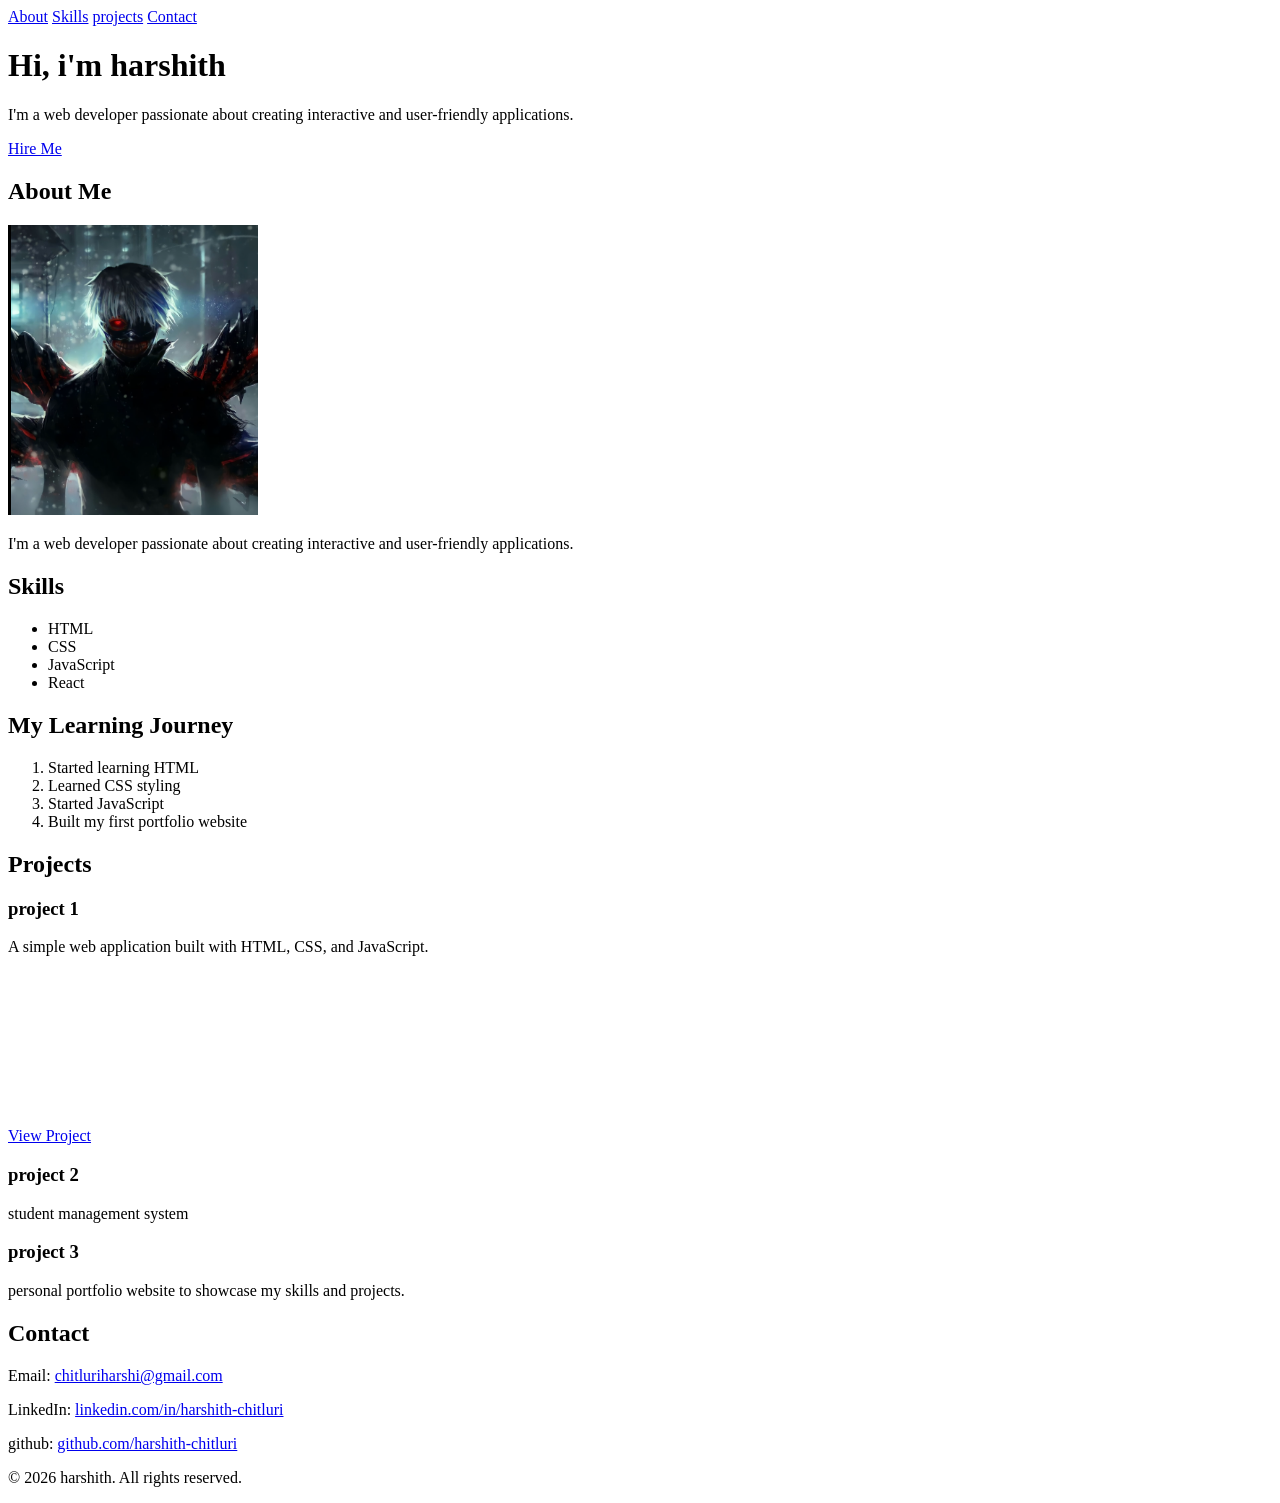
<file: index.html>
<!DOCTYPE html>
<html lang="en">
<head>
    <meta charset="UTF-8">
    <meta name="viewport" content="width=device-width, initial-scale=1.0">
  <!-- SEO Meta Tags -->
    <meta name="description" content="Full stack developer specializing in React, Node.js, and modern web technologies. Available for freelance projects and collaborations.">
    <meta name="keywords" content="harshith, Portfolio, Web Developer, React, Node.js, JavaScript, HTML, CSS, Freelance Developer">
    <meta name="author" content="harshith>
 
    <title>My Portfolio | Harshith</title>
    <link rel="icon" type="image/png" href="images/favicon.png"
    <!-- Open Graph Meta Tags for Social Media Sharing -->
    <meta property="og:title" content="My Portfolio | Soumik">
    <meta property="og:description" content="Full stack developer specializing in React, Node.js, and modern web technologies. Available for freelance projects and collaborations.">
    <meta property="og:image" content="images/profile.jpg">
    <meta property="og:url" content="[Your Portfolio URL]">
    <meta property="og:type" content="website">
    <!-- Twitter Card Meta Tags -->
    <meta name="twitter:card" content="summary_large_image">
    <meta name="twitter:title" content="My Portfolio | Soumik">
    <meta name="twitter:description" content="Full stack developer specializing in React, Node.js, and modern web technologies. Available for freelance projects and collaborations.">
    <meta name="twitter:image" content="images/profile.jpg">
    <!FAVICON-->
    <link rel="icon" type="image/png" href="favicon.png" alt="Favicon">

</head>
<body>
    <!--NAVIGATION-->
    <nav>
        <a href="#about">About</a>
        <a href="#skills">Skills</a>
        <a href="#projects">projects</a>
        <a href="#contact">Contact</a>
    </nav> 

    <!--HERO SECTION-->
    <header>
        <h1>Hi, i'm harshith</h1>
        <p>I'm a web developer passionate about creating interactive and user-friendly applications.</p>
        <a href="#contact" class="btn">Hire Me</a>
    </header>

    <!--ABOUT SECTION-->
    <section id="about">
        <h2>About Me</h2>
        <img src="images/profile.jpg.png" alt="Harshith" width="250">
        <p>I'm a web developer passionate about creating interactive and user-friendly applications.</p>
    </section>

    <!--SKILLS SECTION-->
    <section id="skills">
        <h2>Skills</h2>
        <ul>
            <li>HTML</li>
            <li>CSS</li>
            <li>JavaScript</li>
            <li>React</li>
        </ul>
    </section>

    <!-- LEARNING JOURNEY -->
<section id="journey">
    <h2>My Learning Journey</h2>
    <ol>
        <li>Started learning HTML</li>
        <li>Learned CSS styling</li>
        <li>Started JavaScript</li>
        <li>Built my first portfolio website</li>
    </ol>
</section>

    <!--PROJECTS SECTION-->
    <section id="projects">
        <h2>Projects</h2>
        <div class="project-card">
            <h3>project 1</h3>
            <p>A simple web application built with HTML, CSS, and JavaScript.</p>
            <a href="project1.html" class="btn">View Project</a>
          
            <!--Embed YouTube Video (iframe)-->
            <iframe width="300" height="169" src="https://www.youtube.com/embed/tqjJrXd27m4" title="YouTube video player" frameborder="0" allowfullscreen></iframe>
        </div>
        <div class="project-card">
            <h3>project 2</h3>
            <p>student management system</p>
        </div>
        <div class="project-card">
            <h3>project 3</h3>
            <p>personal portfolio website to showcase my skills and projects.</p>
        </div>
    </section>

    <!--CONTACT SECTION-->
    <section id="contact">
        <h2>Contact</h2>
        <p>Email: <a href="mailto:chitluriharshi@gmail.com">chitluriharshi@gmail.com</a></p>
        <p>LinkedIn: <a href="https://www.linkedin.com/in/harshith-chitluri" target="_blank">linkedin.com/in/harshith-chitluri</a></p>
        <p>github: <a href="https://github.com/harshith-chitluri" target="_blank">github.com/harshith-chitluri</a></p>
    </section>
    <footer>
        <p>&copy; 2026 harshith. All rights reserved.</p>
    </footer>
</body>
</html>
</file>
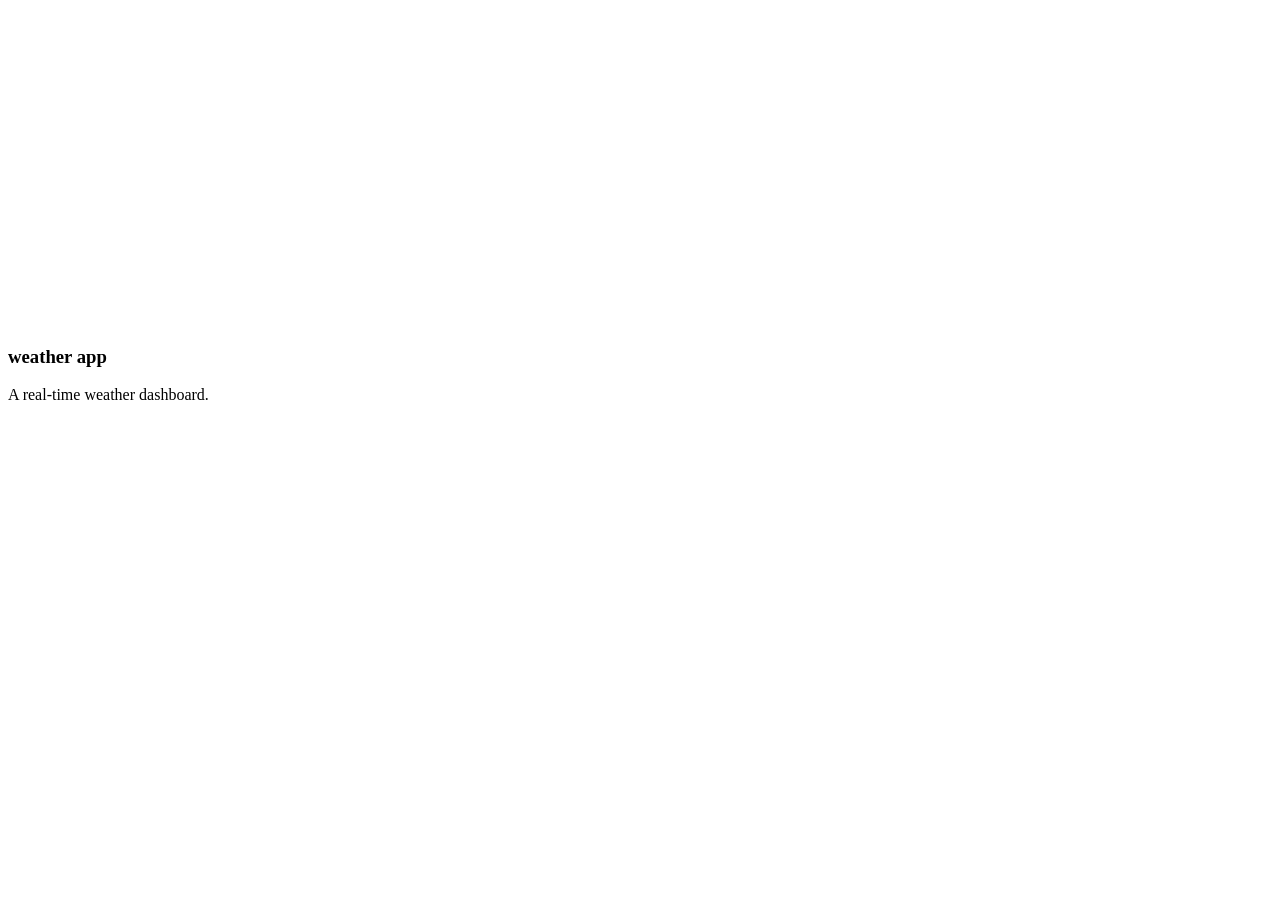
<file: day4/index.html>
<!DOCTYPE html>
<html lang="en">
<head>
    <meta charset="UTF-8">
    <meta name="viewport" content="width=device-width, initial-scale=1.0">
    <title>Document</title>
</head>
<body>
    <iframe width="560" height="315" src="https://www.youtube.com/embed/eer89oaT12I?si=aUWXTkviIBhAaGXL" title="YouTube video player" frameborder="0" allow="accelerometer; autoplay; clipboard-write; encrypted-media; gyroscope; picture-in-picture; web-share" referrerpolicy="strict-origin-when-cross-origin" allowfullscreen></iframe>

    <div data-id="1" data-category="web"
    data-year="2026" data-tech="react"
     data-place="banglore">
        <h3>weather app</h3>
        <p>A real-time weather dashboard.</p>
    </div>
    <iframe src="https://www.google.com/maps/embed?pb=!1m18!1m12!1m3!1d3887.386792956772!2d77.55214027539205!3d13.011022987307982!2m3!1f0!2f0!3f0!3m2!1i1024!2i768!4f13.1!3m3!1m2!1s0x3bae3d4b805e4167%3A0xa4c255e80b7e5464!2sOrion%20Mall!5e0!3m2!1sen!2sin!4v1784182175922!5m2!1sen!2sin" width="600" height="450" style="border:0;" allowfullscreen="" loading="lazy" referrerpolicy="strict-origin-when-cross-origin"></iframe>

</body>
</html>
</file>
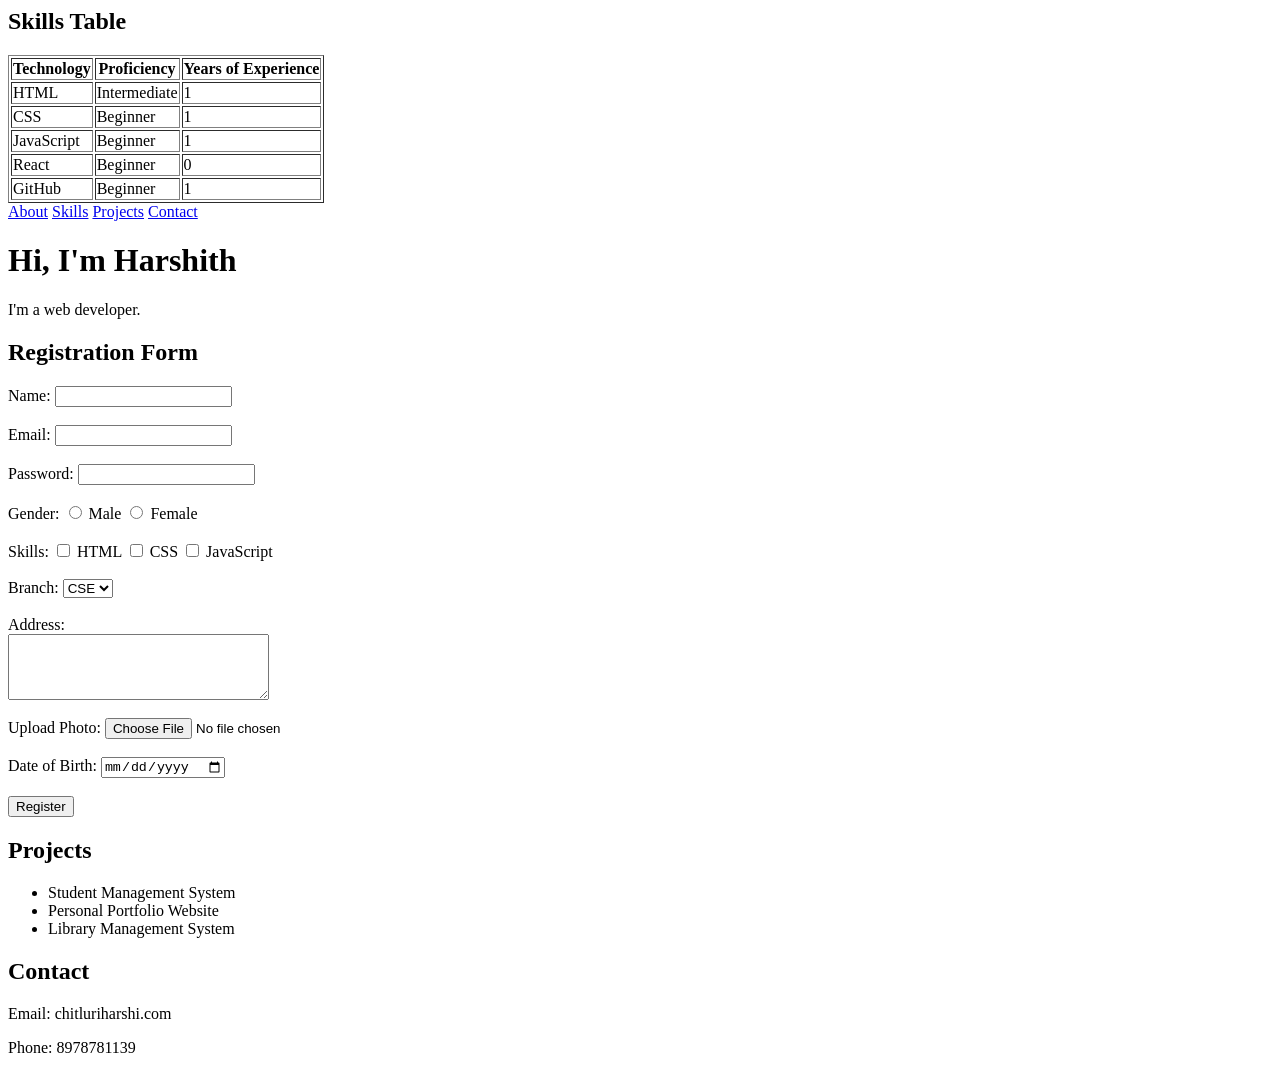
<file: day2work.html>
<h2>Skills Table</h2>

<table border="1">
    <tr>
        <th>Technology</th>
        <th>Proficiency</th>
        <th>Years of Experience</th>
    </tr>
    <tr>
        <td>HTML</td>
        <td>Intermediate</td>
        <td>1</td>
    </tr>
    <tr>
        <td>CSS</td>
        <td>Beginner</td>
        <td>1</td>
    </tr>
    <tr>
        <td>JavaScript</td>
        <td>Beginner</td>
        <td>1</td>
    </tr>
    <tr>
        <td>React</td>
        <td>Beginner</td>
        <td>0</td>
    </tr>
    <tr>
        <td>GitHub</td>
        <td>Beginner</td>
        <td>1</td>
    </tr>
</table>
<header>
    <nav>
        <a href="#about">About</a>
        <a href="#skills">Skills</a>
        <a href="#projects">Projects</a>
        <a href="#contact">Contact</a>
    </nav>

    <h1>Hi, I'm Harshith</h1>
    <p>I'm a web developer.</p>
</header>
<!DOCTYPE html>
<html>
<head>
    <title>Registration Form</title>
</head>
<body>

<h2>Registration Form</h2>

<form>
    Name:
    <input type="text"><br><br>

    Email:
    <input type="email"><br><br>

    Password:
    <input type="password"><br><br>

    Gender:
    <input type="radio" name="gender"> Male
    <input type="radio" name="gender"> Female<br><br>

    Skills:
    <input type="checkbox"> HTML
    <input type="checkbox"> CSS
    <input type="checkbox"> JavaScript<br><br>

    Branch:
    <select>
        <option>CSE</option>
        <option>ECE</option>
        <option>EEE</option>
    </select><br><br>

    Address:<br>
    <textarea rows="4" cols="30"></textarea><br><br>

    Upload Photo:
    <input type="file"><br><br>

    Date of Birth:
    <input type="date"><br><br>

    <input type="submit" value="Register">
</form>

<section id="projects">
    <h2>Projects</h2>
    <ul>
        <li>Student Management System</li>
        <li>Personal Portfolio Website</li>
        <li>Library Management System</li>
    </ul>
</section>
<section id="contact">
    <h2>Contact</h2>
    <p>Email: chitluriharshi.com</p>
    <p>Phone: 8978781139</p>
</section>
</body>
</html>
</file>
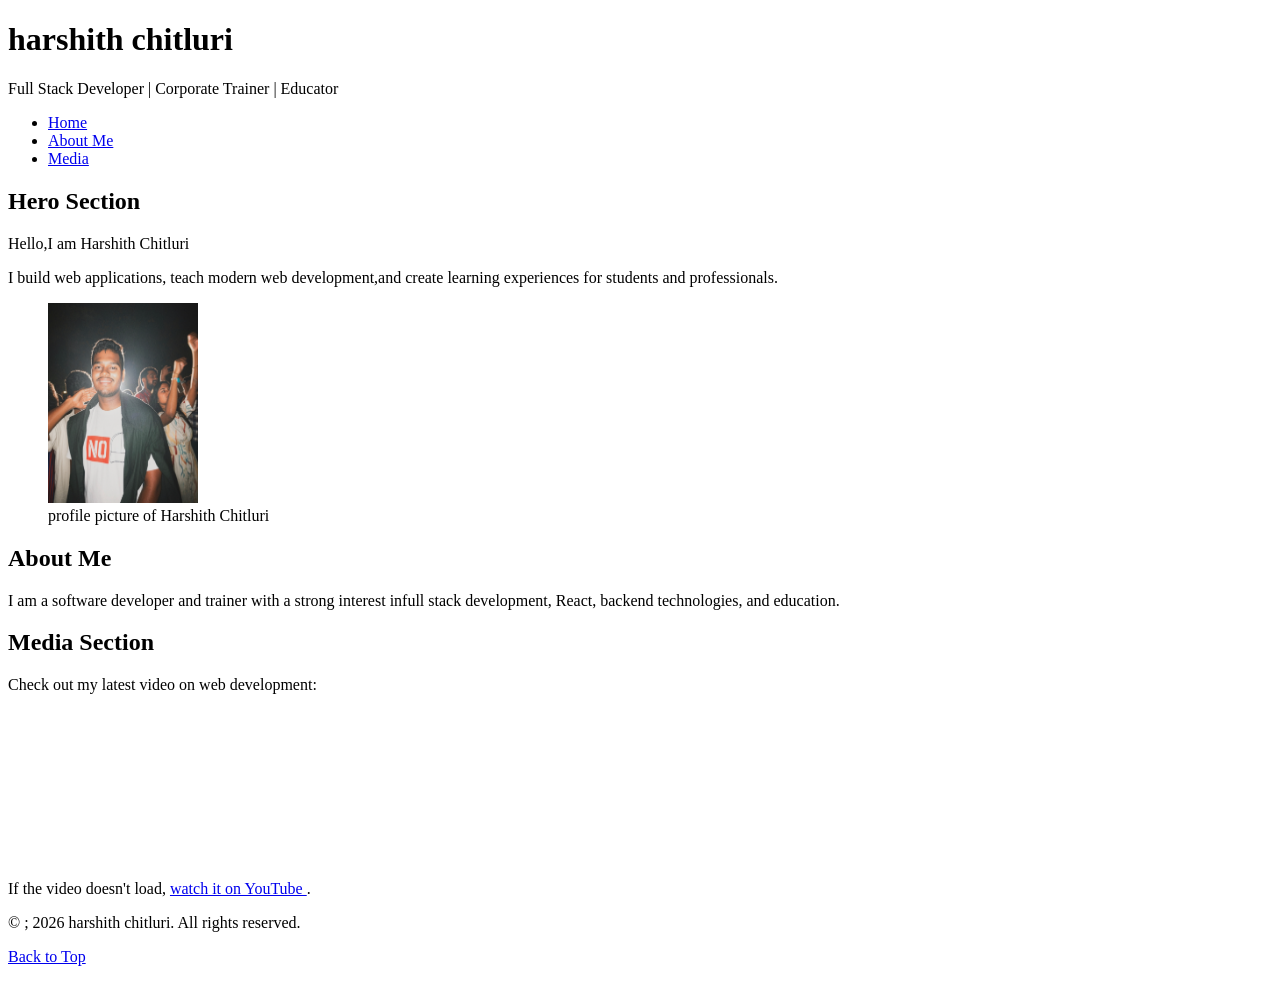
<file: day3assignment.html>
<!DOCTYPE html>
<html lang="en">
<head>
    <meta charset="UTF-8">
    <meta name="viewport" content="width=device-width, initial-scale=1.0">
  <!-- SEO Meta Tags -->
    <meta name="description" content="Full stack developer specializing in React, Node.js, and modern web technologies. Available for freelance projects and collaborations.">
    <meta name="keywords" content="harshith, Portfolio, Web Developer, React, Node.js, JavaScript, HTML, CSS, Freelance Developer">
    <meta name="author" content="harshith chitluri">
 
    <title>My Portfolio | Harshith</title>
    <link rel="icon" type="image/png" href="images/favicon.png"
    <!-- Open Graph Meta Tags for Social Media Sharing -->
    <meta property="og:title" content="My Portfolio |harshith">
    <meta property="og:description" content="Full stack developer specializing in React, Node.js, and modern web technologies. Available for freelance projects and collaborations.">
    <meta property="og:image" content="images/harshithprofile.png">
    <meta property="og:url" content="[Your Portfolio URL]">
    <meta property="og:type" content="website">
    <!-- Twitter Card Meta Tags -->
    <meta name="twitter:card" content="summary_large_image">
    <meta name="twitter:title" content="My Portfolio | Harshith">

    </head>
    <body>
      <header>
        <h1>harshith chitluri</h1>
        <p>Full Stack Developer | Corporate Trainer | Educator</p>
        <nav aria-label="Main navigation">
          <ul>
            <li><a href="#hero">Home</a></li>
            <li><a href="#about">About Me</a></li>
            <li><a href="#media">Media</a></li>
        </ul>
      </nav>
    </header>

    <main id="main-content">
      <section id="hero">
        <h2>Hero Section</h2>
        <p>Hello,I am Harshith Chitluri</p>
        <p>I build web applications, teach modern web development,and create learning experiences for students and professionals.
        </p>
        <figure>
          <img src="images/harshithprofile.jpg.png" alt="portrait of Harshith Chitluri" width="150px" height="200px">
          <figcaption>profile picture of Harshith Chitluri</figcaption>
        </figure>
      </section>

    <section id="about">
      <h2>About Me</h2>
      <article>
        <p>
          I am a software developer and trainer with a strong interest infull stack development, React, backend technologies, and education.
        </p>
      </article>


    <section id="media">
      <h2>Media Section</h2>
      <p>Check out my latest video on web development:</p>

    <iframe width="300" height="150"
        src="https://www.youtube.com/embed/z0n1aQ3IxWI?si=j9QjivwjfvAjrEFK"
        title="YouTube video player"
        frameborder="0" 
       allowfullscreen>
    </iframe>

    <p>
        If the video doesn't load, 
        <a href="https://www.youtube.com/watch?v=z0n1aQ3IxWI" target="_blank">
            watch it on YouTube
        </a>.
    </p>
</section>
<footer>
  <p>
    &copy ; 2026 harshith chitluri. All rights reserved.</p>
    <p>
      <a href="#hero">Back to Top</a></p>
    </footer>
  </body>
  </html>
</file>
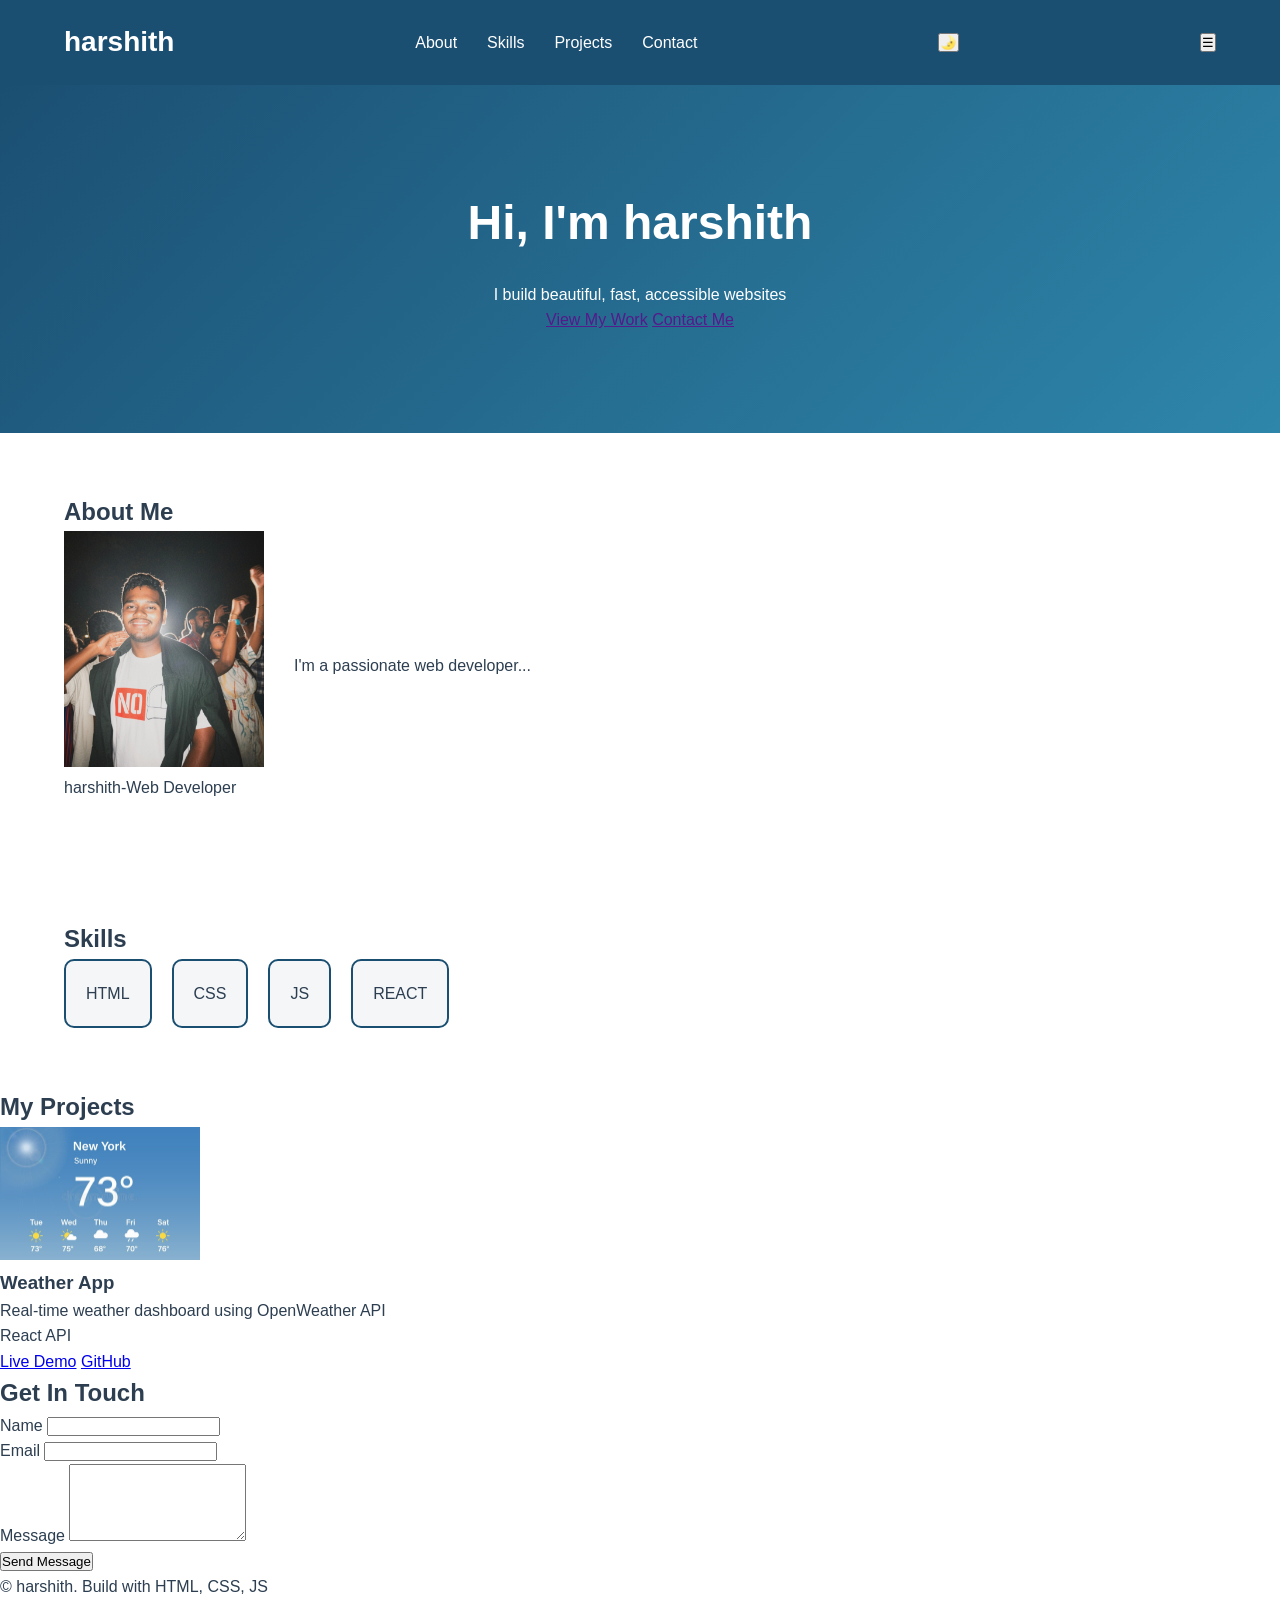
<file: day5ass.html>
<!DOCTYPE html>
<html lang="en">
<head>
    <meta charset="UTF-8" />
    <meta name="viewport" content="width=device-width, initial-scale=1.0" />
    <title>harshith | Web Developer Portfolio</title>
    <meta name="description" content="Full Stack Web Developer">
    <meta name="keywords" content="web developer, React, JavaScript, portfolio">
    <meta name="author" content="harshith">
    <!-- Open graph -->
     <meta property="og:title" content="harshith | Web Developer">
     <meta property="og:description" content="Check out my portfolio and projects">
     <meta property="og:image" content="https://encrypted-tbn0.gstatic.com/images?q=tbn:ANd9GcR-BVHT6ma7KDYlCtuy0oqPFubmrV8TqZeUPuehHfy7bpiX5TmcZSs7uqWe&s=10%22>
     <meta property="url" content="http://127.0.0.1:5500/ProjectFolder/index.html">
     <meta property="og:type" content="website">
     <!-- Twitter -->
      <meta name="twitter:card" content="summary_large_image">
      <meta name="twitter:title" content="harshith | Web Developer">
      <meta name="description" content="Check out my portfolio and projects">
 
      <!FAVICON-->
    <link rel="icon" type="image/favicon.png" href="favicon.png" alt="Favicon">
      <link rel="stylesheet" href="styles copy.css">
</head>
</head>
<body>
    <!-- HEADER + NAVIGATION -->
     <header class="site-header">
        <nav class="navbar">
            <div class="logo">harshith</div>
            <ul class="nav-links">
                <li><a href="#about">About</a></li>
                <li><a href="#skills">Skills</a></li>
                <li><a href="#projects">Projects</a></li>
                <li><a href="#contact">Contact</a></li>
            </ul>
            <!-- FOR DARK MODE -->
             <button class="theme-toggle" title="Toggle Dark Mode" aria-label="Toggle Dark Mode">🌛</button>
 
             <!-- Mobile Menu -->
              <button class="menu-toggle" aria-label="Toggle Navigation" aria-expanded="false">
               ☰
              </button>
        </nav>
     </header>
 
     <!-- MAIN Content -->
      <main>
        <!-- HERO SECTION -->
         <section class="hero-section" id="hero">
            <h1 >Hi, <span class="highlight">I'm harshith</span></h1>
            <p class="tagline">I build beautiful, fast, accessible websites</p>
            <div class="hero-buttons">
                <a href="" class="btn btn-primary">View My Work</a>
                <a href="" class="btn btn-secondary">Contact Me</a>
            </div>
         </section>
 
         <!-- ABOUT SECTION -->
          <section id="about" class="about-section">
            <h2>About Me</h2>
            <div class="about-content">
                <figure class="profile-figure">
                    <img src="images/harshithprofile.jpg.png" alt="profile pic" width="200">
                    <figcaption>harshith-Web Developer</figcaption>
                </figure>
                <div class="about-text">
                    <p>I'm a passionate web developer... </p>
                </div>
            </div>
           
          </section>
           
          <!-- SKILLS SECTION -->
          <section id="skills" class="skill-section">
            <h2>Skills</h2>
            <div class="skills-grid">
               <div class="skill-item">HTML</div>
               <div class="skill-item">CSS</div>
               <div class="skill-item">JS</div>
               <div class="skill-item">REACT</div>
            </div>
          </section>
 
          <!-- PROJECTS SECTION -->
        <section id="projects" class="projects-section">
            <h2>My Projects</h2>
            <div class="projects-grid">
                <article class="project-card" data-category="web">
                    <img src="images/weather.jpg.jpeg" alt="Weather App screenshot" width="200">
                    <div class="project-card-body">
                        <h3>Weather App</h3>
                    <p>Real-time weather dashboard using OpenWeather API</p>
                    <div class="project-tags">
                        <span class="tag">React</span>
                        <span class="tag">API</span>
                    </div>
                    <a href="#" class="btn">Live Demo</a>
                    <a href="#" class="btn">GitHub</a>
                    </div>
                </article>
            </div>
        </section>
 
           <!-- CONTACT SECTION -->
            <section id="contact" class="contact-section">
             <h2>Get In Touch</h2>
             <form id="contact-form" action="" method="POST">
                <div class="form-goup">
                    <label for="name">Name</label>
                    <input type="text" id="name" name="name" required>
                </div>
                <div class="form-group">
                    <label for="email">Email</label>
                    <input type="email" name="email" id="email" required>
                </div>
                <div class="form-group">
                    <label for="message">Message</label>
                    <textarea name="message" id="message" rows="5" required></textarea>
                </div>
                <button type="submit">Send Message</button>
             </form>
            </section>
            <!-- FOOTER -->
             <footer class="site-footer">
              <p> &copy; <span class="footer-year"></span> harshith.
                Build with HTML, CSS, JS</p>
 
                <nav aria-label="Social links">
                    <a href="https://github.com/harshith-chitluri" target="_blank">GitHub</a>
                    <a href="https://www.linkedin.com/in/harshith-chitluri" target="_blank">LinkedIn</a>
                </nav>
             </footer>
      </main>
</body>
</html>
</file>
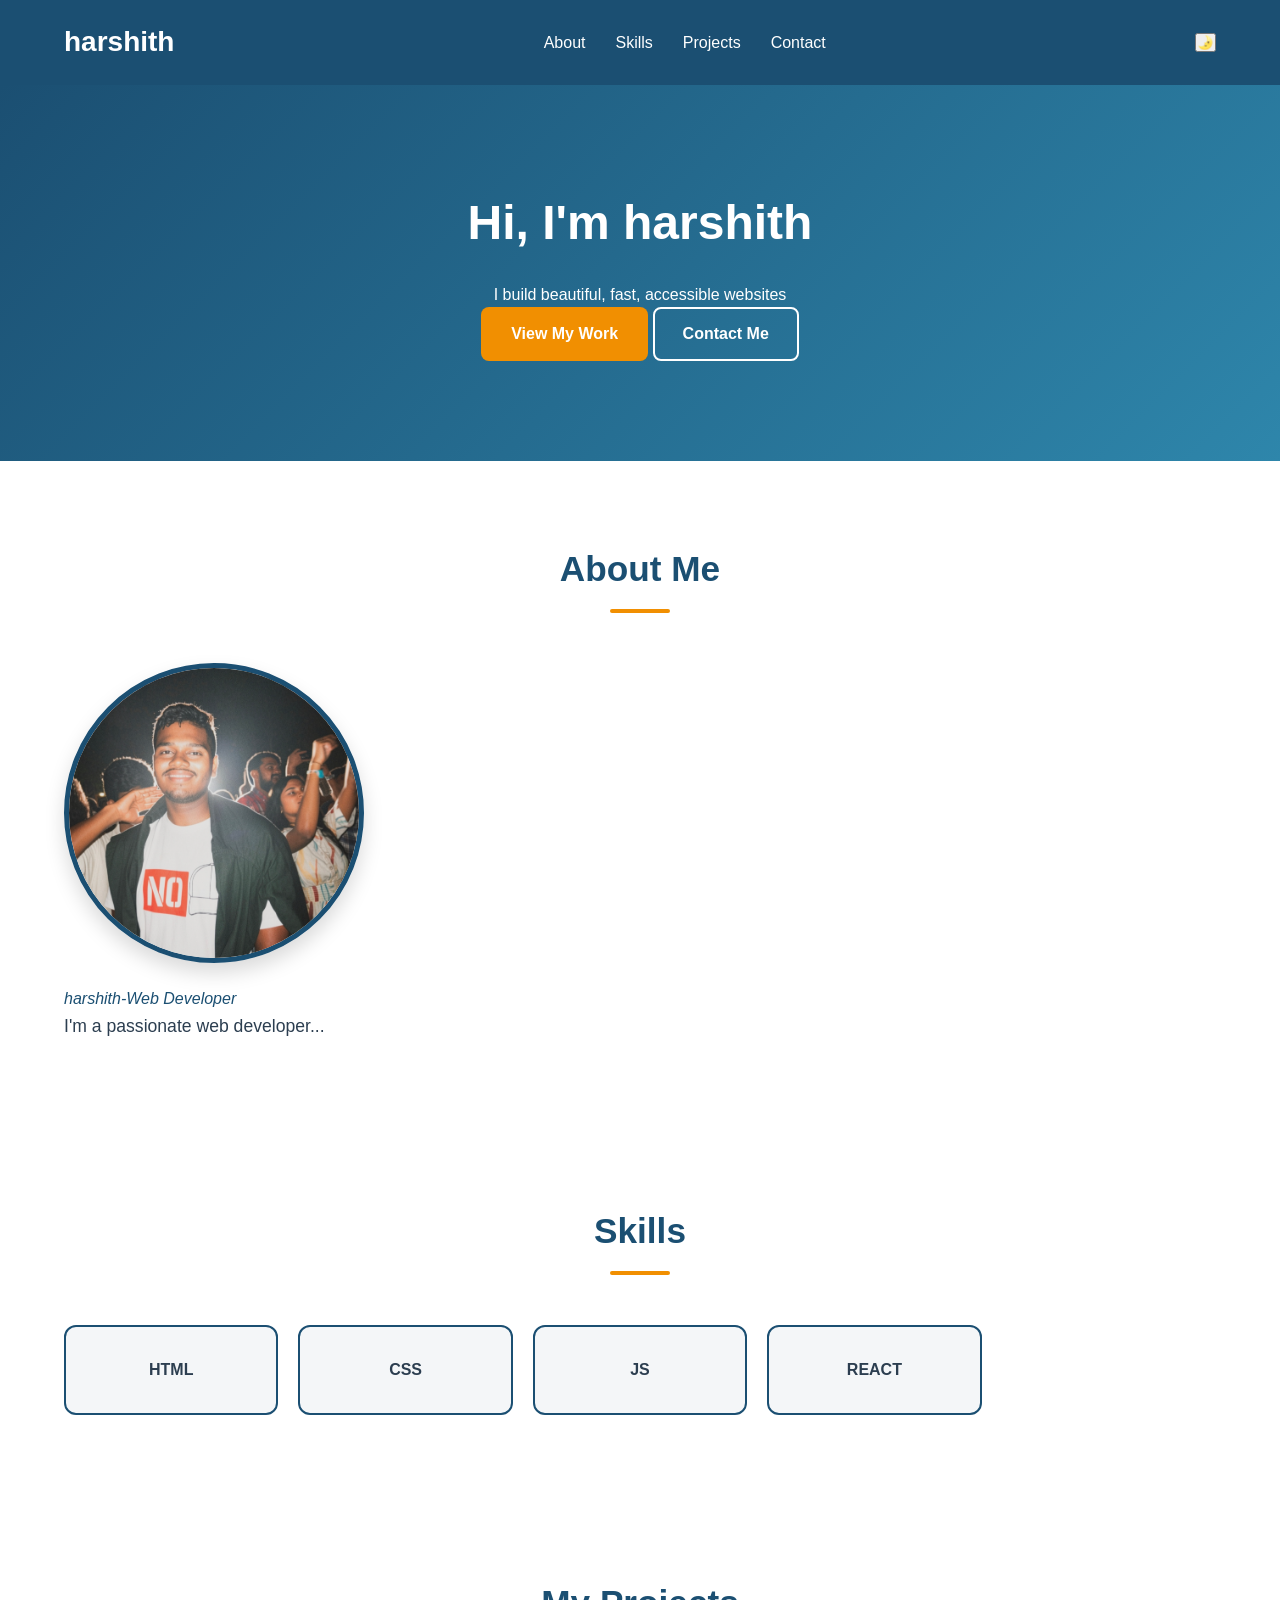
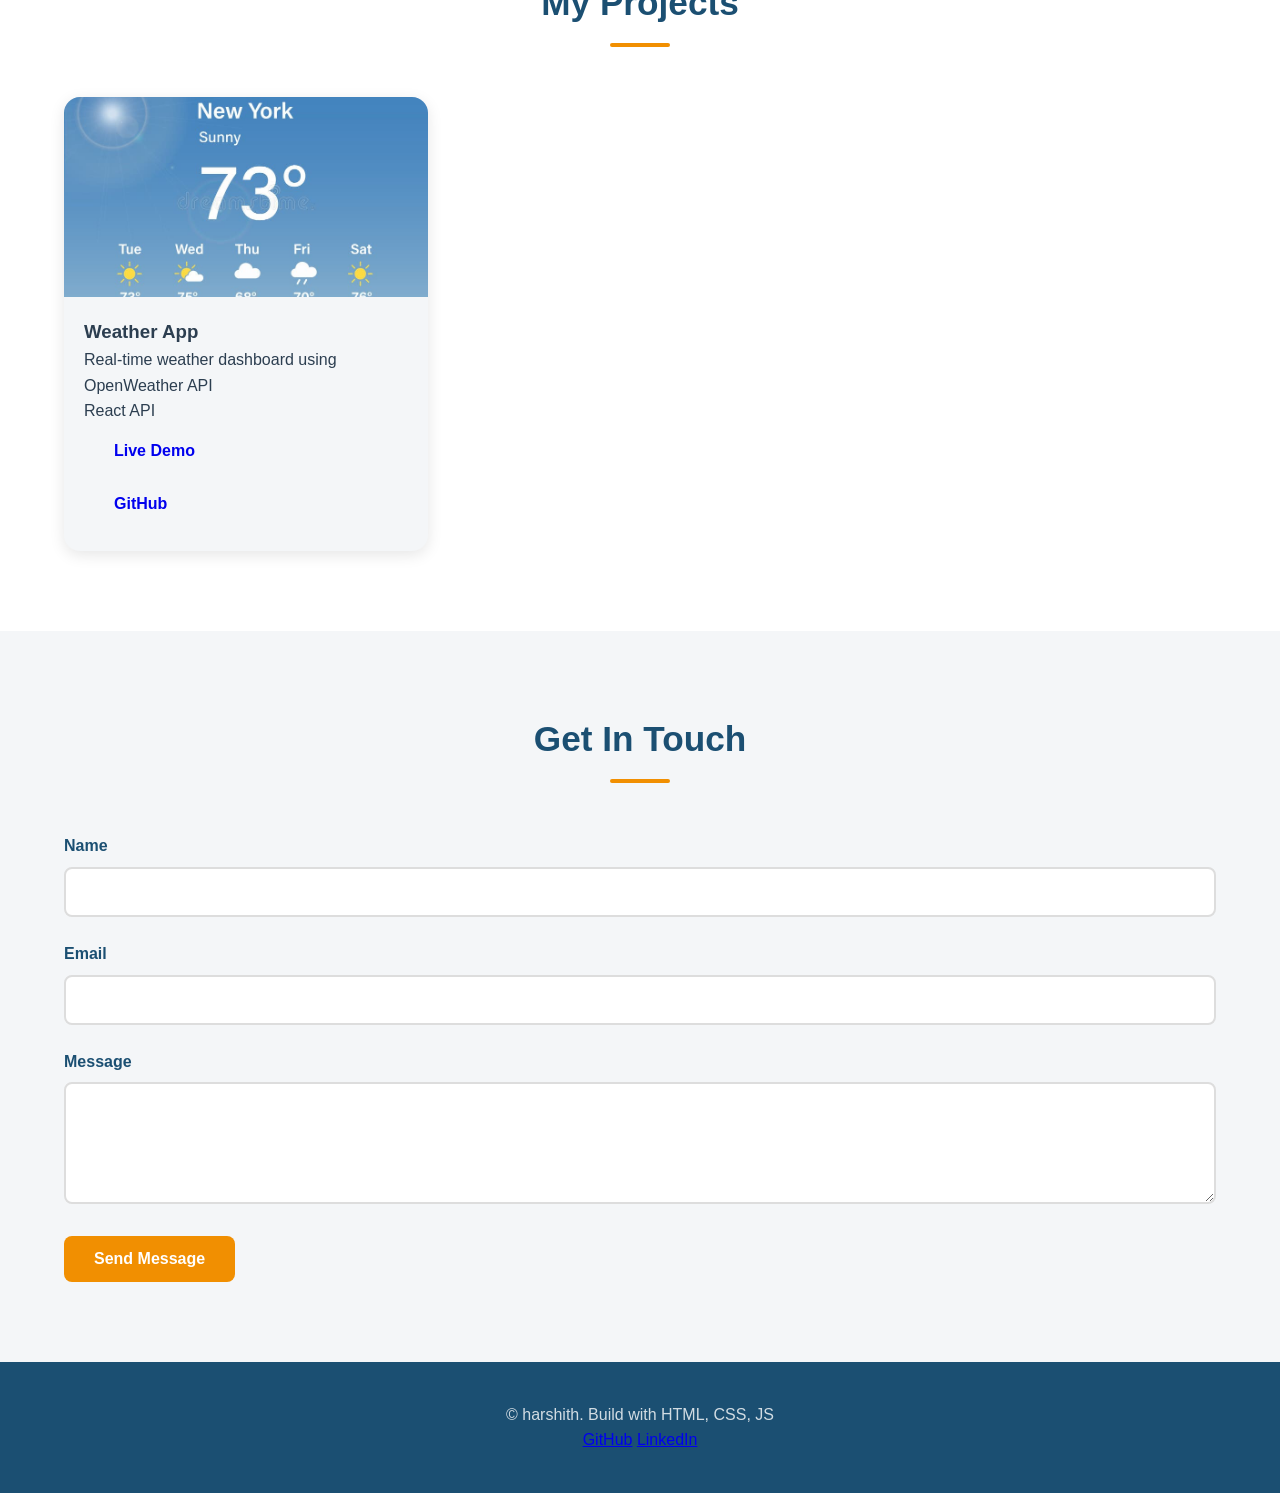
<file: day6ass.html>
<!DOCTYPE html>
<html lang="en">
<head>
    <meta charset="UTF-8" />
    <meta name="viewport" content="width=device-width, initial-scale=1.0" />
    <title>harshith | Web Developer Portfolio</title>
    <meta name="description" content="Full Stack Web Developer">
    <meta name="keywords" content="web developer, React, JavaScript, portfolio">
    <meta name="author" content="harshith">
    <!-- Open graph -->
     <meta property="og:title" content="harshith | Web Developer">
     <meta property="og:description" content="Check out my portfolio and projects">
     <meta property="og:image" content="https://encrypted-tbn0.gstatic.com/images?q=tbn:ANd9GcR-BVHT6ma7KDYlCtuy0oqPFubmrV8TqZeUPuehHfy7bpiX5TmcZSs7uqWe&s=10%22>
     <meta property="url" content="http://127.0.0.1:5500/ProjectFolder/index.html">
     <meta property="og:type" content="website">
     <!-- Twitter -->
      <meta name="twitter:card" content="summary_large_image">
      <meta name="twitter:title" content="harshith | Web Developer">
      <meta name="description" content="Check out my portfolio and projects">
 
      <!FAVICON-->
    <link rel="icon" type="image/favicon.png" href="favicon.png" alt="Favicon">
      <link rel="stylesheet" href="styles2.css">
</head>
</head>
<body>
    <!-- HEADER + NAVIGATION -->
     <header class="site-header">
        <nav class="navbar">
            <div class="logo">harshith</div>
            <ul class="nav-links">
                <li><a href="#about">About</a></li>
                <li><a href="#skills">Skills</a></li>
                <li><a href="#projects">Projects</a></li>
                <li><a href="#contact">Contact</a></li>
            </ul>
            <!-- FOR DARK MODE -->
             <button class="theme-toggle" title="Toggle Dark Mode" aria-label="Toggle Dark Mode">🌛</button>
 
             <!-- Mobile Menu -->
              <button class="menu-toggle" aria-label="Toggle Navigation" aria-expanded="false">
               ☰
              </button>
        </nav>
     </header>
 
     <!-- MAIN Content -->
      <main>
        <!-- HERO SECTION -->
         <section class="hero-section" id="hero">
            <h1 >Hi, <span class="highlight">I'm harshith</span></h1>
            <p class="tagline">I build beautiful, fast, accessible websites</p>
            <div class="hero-buttons">
                <a href="" class="btn btn-primary">View My Work</a>
                <a href="" class="btn btn-secondary">Contact Me</a>
            </div>
         </section>
 
         <!-- ABOUT SECTION -->
          <section id="about" class="about-section">
            <h2>About Me</h2>
            <div class="about-content">
                <figure class="profile-figure">
                    <img src="images/harshithprofile.jpg.png" alt="profile pic" width="200">
                    <figcaption>harshith-Web Developer</figcaption>
                </figure>
                <div class="about-text">
                    <p>I'm a passionate web developer... </p>
                </div>
            </div>
           
          </section>
           
          <!-- SKILLS SECTION -->
          <section id="skills" class="skill-section">
            <h2>Skills</h2>
            <div class="skills-grid">
               <div class="skill-item">HTML</div>
               <div class="skill-item">CSS</div>
               <div class="skill-item">JS</div>
               <div class="skill-item">REACT</div>
            </div>
          </section>
 
          <!-- PROJECTS SECTION -->
        <section id="projects" class="projects-section">
            <h2>My Projects</h2>
            <div class="projects-grid">
                <article class="project-card" data-category="web">
                    <img src="images/weather.jpg.jpeg" alt="Weather App screenshot" width="200">
                    <div class="project-card-body">
                        <h3>Weather App</h3>
                    <p>Real-time weather dashboard using OpenWeather API</p>
                    <div class="project-tags">
                        <span class="tag">React</span>
                        <span class="tag">API</span>
                    </div>
                    <a href="#" class="btn">Live Demo</a>
                    <a href="#" class="btn">GitHub</a>
                    </div>
                </article>
            </div>
        </section>
 
           <!-- CONTACT SECTION -->
            <section id="contact" class="contact-section">
             <h2>Get In Touch</h2>
             <form id="contact-form" action="" method="POST">
                <div class="form-group">
                    <label for="name">Name</label>
                    <input type="text" id="name" name="name" required>
                </div>
                <div class="form-group">
                    <label for="email">Email</label>
                    <input type="email" name="email" id="email" required>
                </div>
                <div class="form-group">
                    <label for="message">Message</label>
                    <textarea name="message" id="message" rows="5" required></textarea>
                </div>
               <button type="submit" class="btn btn-primary">Send Message</button>
             </form>
            </section>
            <!-- FOOTER -->
             <footer class="site-footer">
              <p> &copy; <span class="footer-year"></span> harshith.
                Build with HTML, CSS, JS</p>
 
                <nav aria-label="Social links">
                    <a href="https://github.com/harshith-chitluri" target="_blank">GitHub</a>
                    <a href="https://www.linkedin.com/in/harshith-chitluri" target="_blank">LinkedIn</a>
                </nav>
             </footer>
      </main>
</body>
</html>
</file>
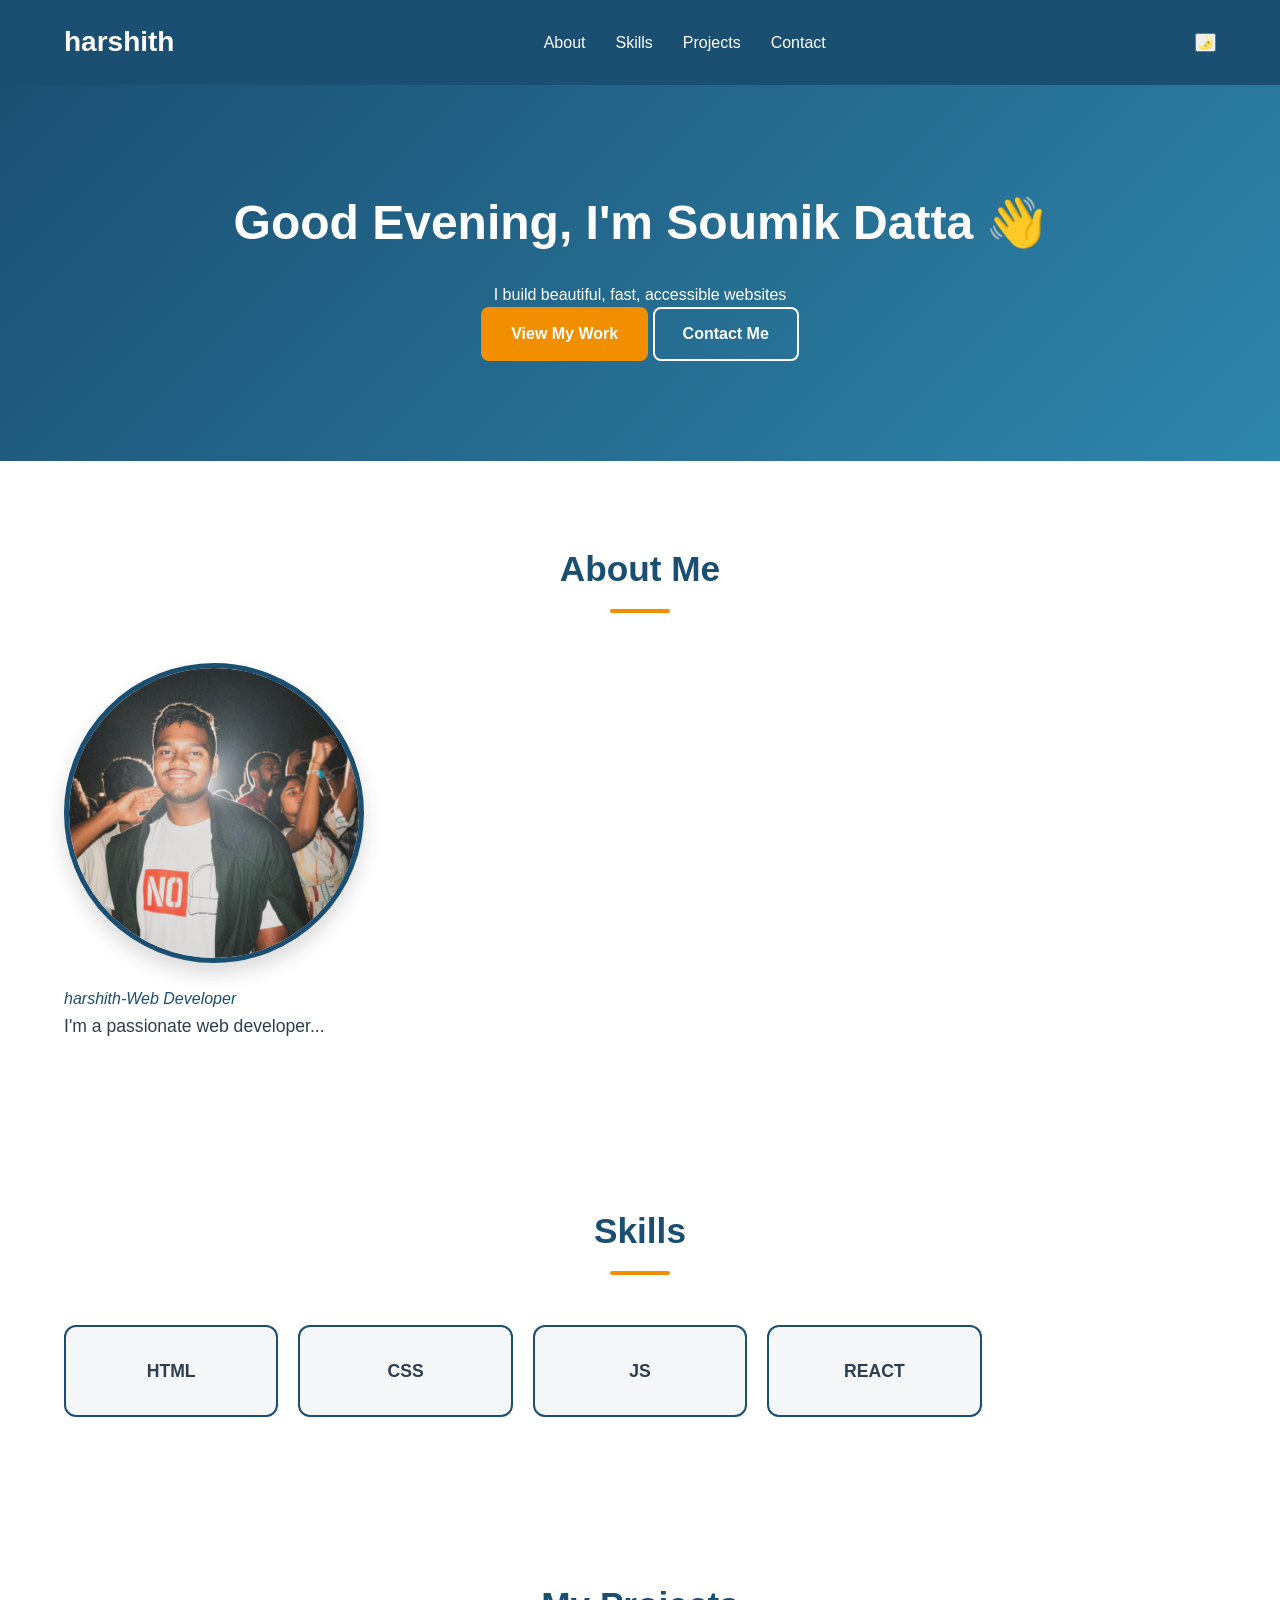
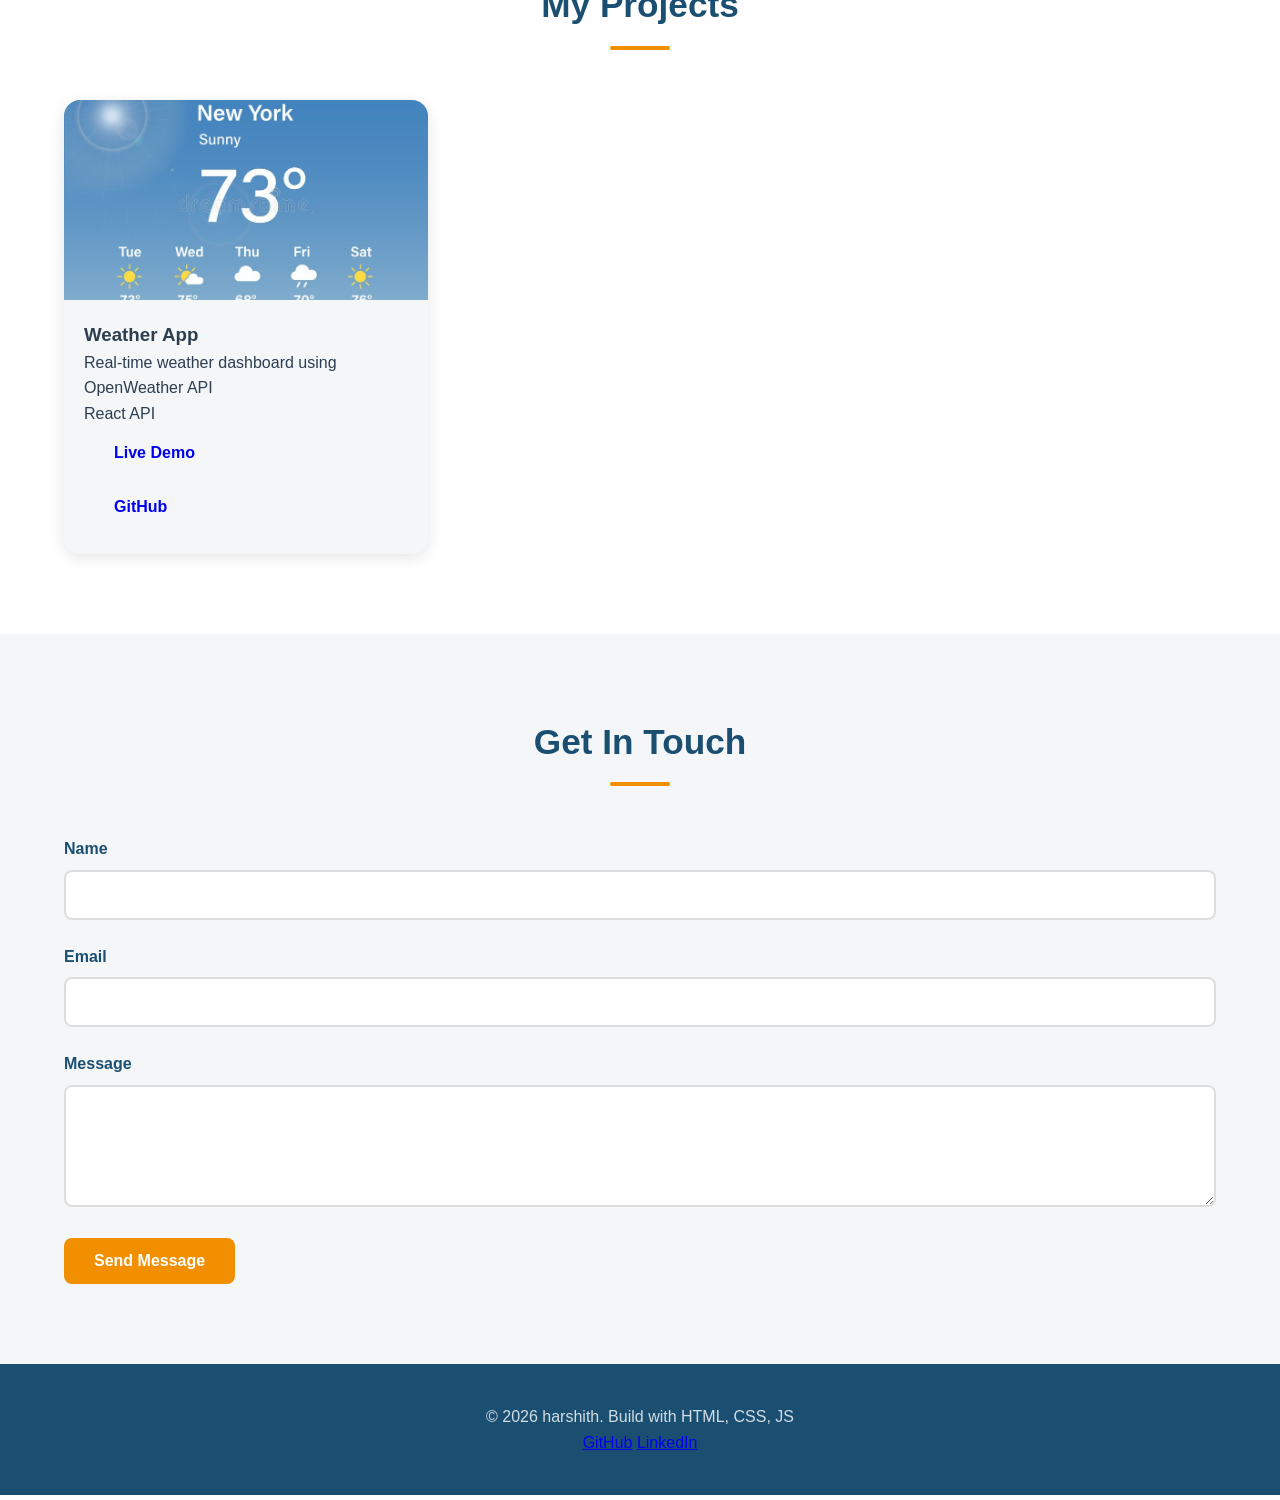
<file: final.html>
<!DOCTYPE html>
<html lang="en">
<head>
    <meta charset="UTF-8" />
    <meta name="viewport" content="width=device-width, initial-scale=1.0" />
    <title>harshith | Web Developer Portfolio</title>
    <meta name="description" content="Full Stack Web Developer">
    <meta name="keywords" content="web developer, React, JavaScript, portfolio">
    <meta name="author" content="harshith">
    <!-- Open graph -->
     <meta property="og:title" content="harshith | Web Developer">
     <meta property="og:description" content="Check out my portfolio and projects">
     <meta property="og:image" content="https://encrypted-tbn0.gstatic.com/images?q=tbn:ANd9GcR-BVHT6ma7KDYlCtuy0oqPFubmrV8TqZeUPuehHfy7bpiX5TmcZSs7uqWe&s=10%22>
     <meta property="url" content="http://127.0.0.1:5500/ProjectFolder/index.html">
     <meta property="og:type" content="website">
     <!-- Twitter -->
      <meta name="twitter:card" content="summary_large_image">
      <meta name="twitter:title" content="harshith | Web Developer">
      <meta name="description" content="Check out my portfolio and projects">
 
    <link rel="icon" type="image/favicon.png" href="favicon.png" alt="Favicon">
      <link rel="stylesheet" href="styles.css">
</head>
</head>
<body>
    <!-- HEADER + NAVIGATION -->
     <header class="site-header">
        <nav class="navbar">
            <div class="logo">harshith</div>
            <ul class="nav-links">
                <li><a href="#about">About</a></li>
                <li><a href="#skills">Skills</a></li>
                <li><a href="#projects">Projects</a></li>
                <li><a href="#contact">Contact</a></li>
            </ul>
            <!-- FOR DARK MODE -->
             <button class="theme-toggle" title="Toggle Dark Mode" aria-label="Toggle Dark Mode">🌛</button>
 
             <!-- Mobile Menu -->
              <button class="menu-toggle" aria-label="Toggle Navigation" aria-expanded="false">
               ☰
              </button>
        </nav>
     </header>
 
     <!-- MAIN Content -->
      <main>
        <!-- HERO SECTION -->
         <section class="hero-section" id="hero">
            <h1 >Hi i'm, <span class="highlight">I'm harshith</span></h1>
            <p class="tagline">I build beautiful, fast, accessible websites</p>
            <div class="hero-buttons">
                <a href="" class="btn btn-primary">View My Work</a>
                <a href="" class="btn btn-secondary">Contact Me</a>
            </div>
         </section>
 
         <!-- ABOUT SECTION -->
          <section id="about" class="about-section">
            <h2>About Me</h2>
            <div class="about-content">
                <figure class="profile-figure">
                    <img src="images/harshithprofile.jpg.png" alt="profile pic" width="200">
                    <figcaption>harshith-Web Developer</figcaption>
                </figure>
                <div class="about-text">
                    <p>I'm a passionate web developer... </p>
                </div>
            </div>
           
          </section>
           
          <!-- SKILLS SECTION -->
          <section id="skills" class="skill-section">
            <h2>Skills</h2>
            <div class="skills-grid">
               <div class="skill-item">HTML</div>
               <div class="skill-item">CSS</div>
               <div class="skill-item">JS</div>
               <div class="skill-item">REACT</div>
            </div>
          </section>
 
          <!-- PROJECTS SECTION -->
        <section id="projects" class="projects-section">
            <h2>My Projects</h2>
            <div class="projects-grid">
                <article class="project-card" data-category="web">
                    <img src="images/weather.jpg.jpeg" alt="Weather App screenshot">
                    <div class="project-card-body">
                        <h3>Weather App</h3>
                    <p>Real-time weather dashboard using OpenWeather API</p>
                    <div class="project-tags">
                        <span class="tag">React</span>
                        <span class="tag">API</span>
                    </div>
                    <a href="#" class="btn">Live Demo</a>
                    <a href="#" class="btn">GitHub</a>
                    </div>
                </article>
            </div>
        </section>
 
           </section>
           <!-- CONTACT SECTION -->
            <section id="contact" class="contact-section">
             <h2>Get In Touch</h2>
             <form id="contact-form" action="" method="POST">
                <div class="form-group">
                    <label for="name">Name</label>
                    <input type="text" id="name" name="name" required>
                </div>
                <div class="form-group">
                    <label for="email">Email</label>
                    <input type="email" name="email" id="email" required>
                </div>
                <div class="form-group">
                    <label for="message">Message</label>
                    <textarea name="message" id="message" rows="5" required></textarea>
                </div>
                <button type="submit" class="btn btn-primary">Send Message</button>
             </form>
            </section>
            <!-- FOOTER -->
             <footer class="site-footer">
              <p> &copy; <span class="footer-year">2024</span> harshith.
                Build with HTML, CSS, JS</p>
 
                <nav arial-label="Social links">
                    <a href="https://github.com/harshith-chitluri" target="_blank">GitHub</a>
                    <a href="https://www.linkedin.com/in/harshith-chitluri" target="_blank">LinkedIn</a>
                </nav>
             </footer>
             <script src="script.js"></script> <!--Day 8 -->
      </main>
</body>
</html>
</file>
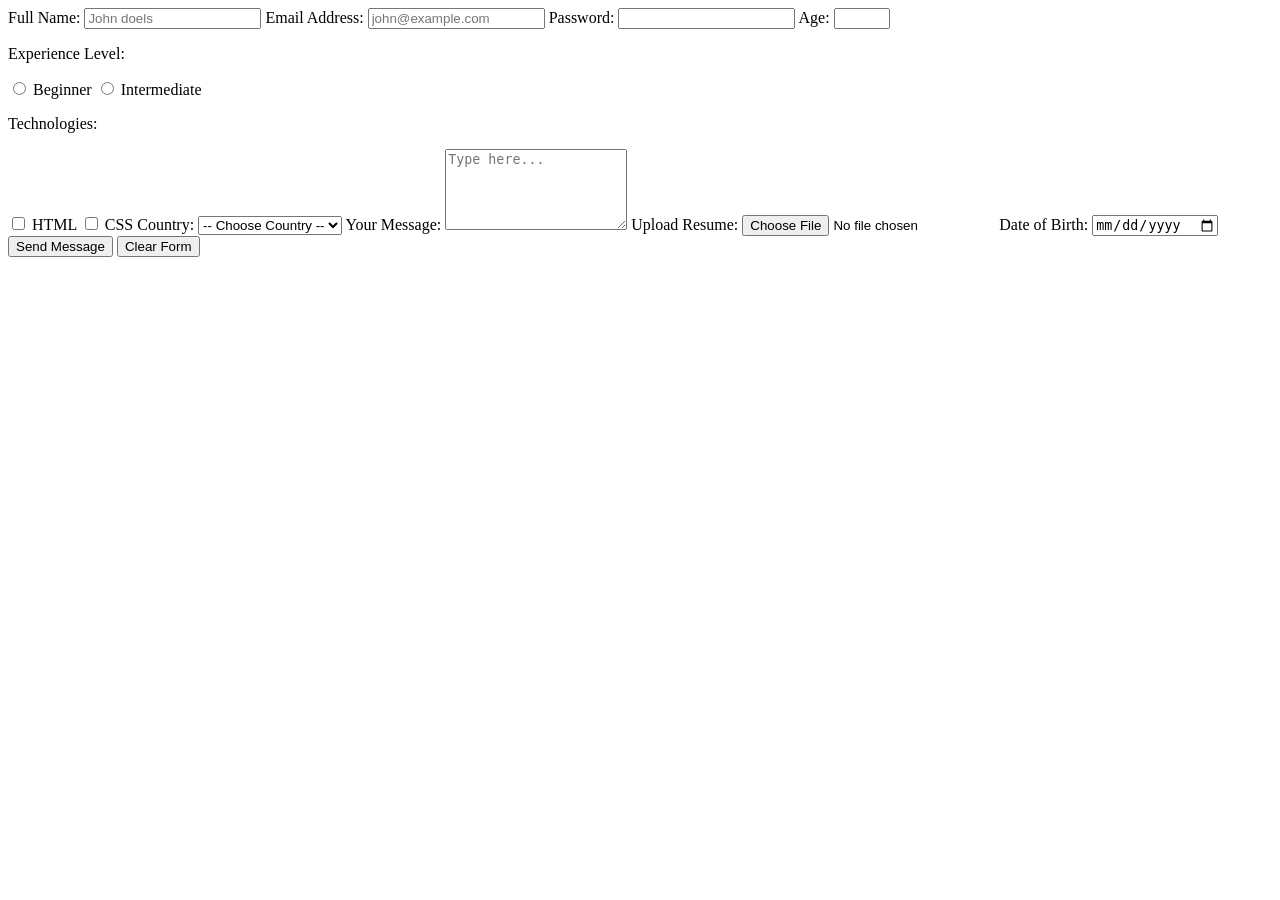
<file: form.html>
<!DOCTYPE html>
<html lang="en">
<head>
    <meta charset="utf-8">
    <meta name="viewport" content="width=device-width, initial-scale=1.0">
    <title>My Form</title>
</head>
<body>
   <!--complete form here-->
   <form action="/submit" method="POST">
 
    <!-- Text Input -->
    <label for="name">Full Name:</label>
    <input type="text" id="name" name="name" placeholder="John doels" required>
 
    <!-- Email Input -->
    <label for="email">Email Address:</label>
    <input type="email" id="email" name="email" placeholder="john@example.com" required>
    <!-- Password Input -->
    <label for="password">Password:</label>
    <input type="password" id="password" name="password" minlength="8">
 
    <!-- Number Input -->
    <label for="age">Age:</label>
    <input type="number" id="age" name="age" min="18" max="100">
<!-- Radio Buttons (choose ONE) -->
    <p>Experience Level:</p>
    <input type="radio" id="beginner" name="level" value="beginner">
    <label for="beginner">Beginner</label>
    <input type="radio" id="intermediate" name="level" value="intermediate">
    <label for="intermediate">Intermediate</label>
 
    <!-- Checkboxes (choose MANY) -->
    <p>Technologies:</p>
    <input type="checkbox" id="html" name="tech" value="html">
    <label for="html">HTML</label>
    <input type="checkbox" id="css" name="tech" value="css">
    <label for="css">CSS</label>
<!-- Dropdown Select -->
    <label for="country">Country:</label>
    <select id="country" name="country">
        <option value="">-- Choose Country --</option>
        <option value="in">India</option>
        <option value="us">United States</option>
        <option value="uk">United Kingdom</option>
    </select>
 
    <!-- Textarea (multi-line text) -->
    <label for="message">Your Message:</label>
    <textarea id="message" name="message" rows="5" placeholder="Type here..."></textarea>
<!-- File Upload -->
    <label for="resume">Upload Resume:</label>
    <input type="file" id="resume" name="resume" accept=".pdf,.doc">
 
    <!-- Date Picker -->
    <label for="dob">Date of Birth:</label>
    <input type="date" id="dob" name="dob">
 
    <!-- Submit Button -->
    <button type="submit">Send Message</button>
    <button type="reset">Clear Form</button>
 
</form>
</body>
</html>
</file>
<file: styles copy.css>
/* styles.css - Start styling your potfolio website here */
/* === RESET & BASE === */
*{
    margin: 0;
    padding: 0;
    box-sizing: border-box;
}
 
/* CSS Custom Properties (variables) - DRY Principle */
:root {
    --primary: #1B4F72;
    --accent: #F18F01;
    --text: #2C3E50;
    --light: #F4F6F8;
    --white: #FFFFFF;
    --font-main: 'Segoe UI', Tahoma, Geneva, Verdana, sans-serif;
 
}
body {
    font-family: var(--font-main);
    color: var(--text);
    line-height: 1.6;
    background-color: var(--white);
}
/* NAVIGATION */
.navbar {
   display: flex;
    justify-content: space-between;
    align-items: center;
    padding: 20px 5%;
    background: var(--primary);
    position: sticky;
    top: 0;
    z-index: 1000;
}
.logo{
    font-size: 28px;
    font-weight: bold;
    color: var(--white);
}
.nav-links {
    list-style: none;
    display: flex;
    gap: 30px;
}
.nav-links a {
    color: var(--white);
    text-decoration: none;
    font-weight: 500;
    transition: color 0.3s;
}
.nav-links a:hover {
    color: var(--accent);
 
}
 
/* HERO SECTION */
.hero-section {
    text-align: center;
    background: linear-gradient(135deg, var(--primary), #2E86AB);
    color: var(--white);
    padding: 100px 5%;
}
.hero-section h1 {
    font-size: 3rem;
    margin-bottom: 20px;
 
}
/* SKILLS SECTION */
.skill-section {
    padding: 60px 5%;
}

.skills-grid {
    display: flex;
    gap: 20px;
}

.skill-item {
    background: var(--light);
    padding: 20px;
    border: 2px solid var(--primary);
    border-radius: 10px;
    text-align: center;
}
/* SKILLS SECTION */
.skill-section {
    padding: 60px 5%;
}

.skills-grid {
    display: flex;
    gap: 20px;
}

.skill-item {
    background: var(--light);
    padding: 20px;
    border: 2px solid var(--primary);
    border-radius: 10px;
    text-align: center;
}/* SKILLS SECTION */
.skill-section {
    padding: 60px 5%;
}

.skills-grid {
    display: flex;
    gap: 20px;
}

.skill-item {
    background: var(--light);
    padding: 20px;
    border: 2px solid var(--primary);
    border-radius: 10px;
    text-align: center;
}
.about-section {
    padding: 60px 5%;
}

.about-content {
    display: flex;
    align-items: center;
    gap: 30px;
}
</file>
<file: styles2.css>
/* styles.css */

/* === RESET & BASE === */
*{
    margin: 0;
    padding: 0;
    box-sizing: border-box;
}

:root{
    --primary:#1B4F72;
    --accent:#F18F01;
    --text:#2C3E50;
    --light:#F4F6F8;
    --white:#FFFFFF;
    --font-main:'Segoe UI',Tahoma,Geneva,Verdana,sans-serif;
}

body{
    font-family:var(--font-main);
    color:var(--text);
    line-height:1.6;
    background:var(--white);
    overflow-x:hidden;
}

/* NAVBAR */
.navbar{
    display:flex;
    justify-content:space-between;
    align-items:center;
    padding:20px 5%;
    background:var(--primary);
    position:sticky;
    top:0;
    z-index:1000;
}

.logo{
    font-size:28px;
    font-weight:bold;
    color:var(--white);
}

.nav-links{
    list-style:none;
    display:flex;
    gap:30px;
}

.nav-links a{
    color:var(--white);
    text-decoration:none;
    font-weight:500;
    transition:0.3s;
}

.nav-links a:hover{
    color:var(--accent);
}

/* HERO */
.hero-section{
    text-align:center;
    background:linear-gradient(135deg,var(--primary),#2E86AB);
    color:var(--white);
    padding:100px 5%;
}

.hero-section h1{
    font-size:3rem;
    margin-bottom:20px;
}

/* SKILLS GRID */
.skills-grid{
    display:grid;
    grid-template-columns:repeat(auto-fill,minmax(200px,1fr));
    gap:20px;
    margin-top:40px;
}

.skill-item{
    background:var(--light);
    border:2px solid var(--primary);
    border-radius:12px;
    padding:30px 20px;
    text-align:center;
    font-weight:bold;
    transition:.3s;
}

.skill-item:hover{
    transform:translateY(-5px);
    box-shadow:0 10px 30px rgba(0,0,0,.15);
}

/* PROJECTS SECTION */
.projects-grid{
    display:grid;
    grid-template-columns: repeat(auto-fill,minmax(300px,1fr));
    gap: 30px;
    margin-top: 40px;
}
.project-card{
    background: var(--light);
    border-radius: 16px;
    overflow: hidden;
    box-shadow: 0 4px 15px rgba(0,0,0,0.1);
    transition: transform 0.3s, box-shadow 0.3s;
    display: flex;
    flex-direction: column;
}
.project-card:hover{
    transform: translateY(-8px);
    box-shadow: 0 15px 40px rgba(0,0,0,0.2);
}
.project-card img{
    width: 100%;
    height:200px;
    object-fit: cover;
}
.project-card-body{
  padding: 20px;
  flex: 1;
  display: flex;
  flex-direction: column;
}

.btn{
    display: inline-block;
    padding: 12px 28px;
    border-radius: 8px;
    text-decoration: none;
    font-weight: 600;
    font-size: 1rem;
    cursor: pointer;
    border: 2px solid transparent;
    transition: all 0.3s ease;
}
.btn-primary{
    background: var(--accent);
    color: var(--white);
}
.btn-primary:hover{
    background: transparent;
    color: var(--accent);
    border-color: var(--accent);
}
.btn-secondary{
    background: transparent;
    color: var(--white);
    border-color: var(--white);
}
.btn-secondary:hover{
    background: var(--white);
    color: var(--primary);
}
/* === ABOUT SECTION === */
.about-content{
    /* display: flex; */
    align-items: center;
    justify-content: center;
    gap:50px;
    max-width: 1000px;
    /*margin: 0 auto;*/
}
/* .profile-figure{
    flex: 1;
    text-align: center;
} */
/* Make the profile picture look professional */
.profile-figure img{
    width: 100%;
    max-width: 300px;
    aspect-ratio: 1/1; /* Maintain square aspect ratio */
    object-fit: cover; /* Ensure the image covers the area without distortion */
    border-radius: 50%; /* Circular profile picture */
    border: 5px solid var(--primary);
    box-shadow: 0 10px 20px rgba(0,0,0,0.15);
    transition: transform 0.3s ease;
}
.profile-figure img:hover{
    transform: scale(1.05); /* Slight zoom effect on hover */
}
.profile-figure figcaption{
    margin-top: 15px;
    font-style: italic;
    font-weight: 500;
    color: var(--primary);
}
.about-text{
    flex: 1;
    font-size: 1.1rem;
    line-height: 1.8;
   
}
 
/* === SECTION STYLES === */
section{
    padding: 80px 5%;
}
section h2{
    text-align: center;
    font-size: 2.2rem;
    margin-bottom: 50px;
    color: var(--primary);
}
 
section h2::after{
    content: '';
    display: block;
    width: 60px;
    height: 4px;
    background: var(--accent);
    margin: 12px auto 0;
    border-radius: 2px;
}
 
/* === ANIMATIONS === */
@keyframes fadeInUp{
    from { opacity: 0; transform: translateY(30px); }
    to { opacity: 1; transform: translateY(0); }
}
.hero-section h1{
    animation: fadeInUp 0.8s ease 0.2s both;
}
.tagline{
    animation: fadeInUp 0.8s ease 0.4s both;
}
.hero-buttons{
    animation: fadeInUp 0.8s ease 0.6s both;
}
 
/* === CONTACT FORM === */
.contact-section{
    background: var(--light);
}
 
.form-group{
    margin-bottom: 24px;
}
 
.form-group label{
    display: block;
    margin-bottom: 8px;
    font-weight: 600;
    color: var(--primary);
}
 
.form-group input,
.form-group textarea,
.form-select{
    width: 100%;
    padding: 14px 16px;
    border: 2px solid #DDD;
    border-radius: 8px;
    font-size: 1rem;
    transition: border-color 0.3s;
}
.form-group input:focus,
.form-group textarea:focus,
.form-group .form-select:focus{
    border-color: var(--primary);
    outline: none;
    box-shadow: 0 0 0 3px rgba(27, 79, 114, 0.2);
}
 
/* === FOOTER === */
.site-footer{
    background: var(--primary);
    color: rgba(255, 255, 255, 0.8);
    text-align: center;
    padding: 40px 5%;
}
 
/* === RESPONSIVE === */
@media (max-width: 768px){
    .nav-links{ display: none;}
    .menu-toggle {display: block;}
    .hero-section h1 {font-size: 2rem;}
    .projects-grid {grid-template-columns: 1fr;}
}
 
/* CSS ADDED FOR MENU TOGGLE */
/* === MOBILE NAVIGATION ==== */
.menu-toggle{
    display: none;
    background: none;
    border: none;
    color: #fff;
    font-size: 30px;
    cursor: pointer;
 
}
@media (max-width:768px){
    .menu-toggle{
        display:block;
    }
    .nav-links{
        display:none;
        position:absolute;
        top:70px;
        left:0;
        width:100%;
        background:#1B4F72;
        flex-direction:column;
        text-align:center;
        padding:20px 0;
        gap:20px;
    }
.nav-links.open{
        display:flex;
 
    }
}
</file>
<file: styles.css>
/* styles.css - Start styling your potfolio website here */
/* === RESET & BASE === */
*{
    margin: 0;
    padding: 0;
    box-sizing: border-box;
}
 
/* CSS Custom Properties (variables) - DRY Principle */
:root {
    --primary: #1B4F72;
    --accent: #F18F01;
    --text: #2C3E50;
    --light: #F4F6F8;
    --white: #FFFFFF;
    --font-main: 'Segoe UI', Tahoma, Geneva, Verdana, sans-serif;
 
}
body {
    font-family: var(--font-main);
    color: var(--text);
    line-height: 1.6;
    background-color: var(--white);
}
/* NAVIGATION */
.navbar {
   display: flex;
    justify-content: space-between;
    align-items: center;
    padding: 20px 5%;
    background: var(--primary);
    position: sticky;
    top: 0;
    z-index: 1000;
}
.logo{
    font-size: 28px;
    font-weight: bold;
    color: var(--white);
}
.nav-links {
    list-style: none;
    display: flex;
    gap: 30px;
}
.nav-links a {
    color: var(--white);
    text-decoration: none;
    font-weight: 500;
    transition: color 0.3s;
}
.nav-links a:hover {
    color: var(--accent);
 
}
 
/* HERO SECTION */
.hero-section {
    text-align: center;
    background: linear-gradient(135deg, var(--primary), #2E86AB);
    color: var(--white);
    padding: 100px 5%;
}
.hero-section h1 {
    font-size: 3rem;
    margin-bottom: 20px;
 
}
/* SKILLS SECTION */
.skills-grid{
    display:grid;
    grid-template-columns: repeat(auto-fill,minmax(200px,1fr));
    gap: 20px;
    margin-top: 40px;
}
.skill-item{
    background: var(--light);
    border: 2px solid var(--primary);
    border-radius: 12px;
    padding: 30px 20px;
    text-align: center;
    font-weight: bold;
    font-size: 1.1rem;
    transition: transform 0.3s, box-shadow 0.3s;
}
.skill-item:hover{
    transform: translateY(-5px);
    box-shadow: 0 10px 30px rgba(0,0,0,0.15);
}
/* PROJECTS SECTION */
.projects-grid{
    display:grid;
    grid-template-columns: repeat(auto-fill,minmax(300px,1fr));
    gap: 30px;
    margin-top: 40px;
}
.project-card{
    background: var(--light);
    border-radius: 16px;
    overflow: hidden;
    box-shadow: 0 4px 15px rgba(0,0,0,0.1);
    transition: transform 0.3s, box-shadow 0.3s;
    display: flex;
    flex-direction: column;
}
.project-card:hover{
    transform: translateY(-8px);
    box-shadow: 0 15px 40px rgba(0,0,0,0.2);
}
.project-card img{
    width: 100%;
    height:200px;
    object-fit: cover;
}
.project-card-body{
  padding: 20px;
  flex: 1;
  display: flex;
  flex-direction: column;
}
 
.btn{
    display: inline-block;
    padding: 12px 28px;
    border-radius: 8px;
    text-decoration: none;
    font-weight: 600;
    font-size: 1rem;
    cursor: pointer;
    border: 2px solid transparent;
    transition: all 0.3s ease;
}
.btn-primary{
    background: var(--accent);
    color: var(--white);
}
.btn-primary:hover{
    background: transparent;
    color: var(--accent);
    border-color: var(--accent);
}
.btn-secondary{
    background: transparent;
    color: var(--white);
    border-color: var(--white);
}
.btn-secondary:hover{
    background: var(--white);
    color: var(--primary);
}
/* === ABOUT SECTION === */
.about-content{
    /* display: flex; */
    align-items: center;
    justify-content: center;
    gap:50px;
    max-width: 1000px;
    /*margin: 0 auto;*/
}
/* .profile-figure{
    flex: 1;
    text-align: center;
} */
/* Make the profile picture look professional */
.profile-figure img{
    width: 100%;
    max-width: 300px;
    aspect-ratio: 1/1; /* Maintain square aspect ratio */
    object-fit: cover; /* Ensure the image covers the area without distortion */
    border-radius: 50%; /* Circular profile picture */
    border: 5px solid var(--primary);
    box-shadow: 0 10px 20px rgba(0,0,0,0.15);
    transition: transform 0.3s ease;
}
.profile-figure img:hover{
    transform: scale(1.05); /* Slight zoom effect on hover */
}
.profile-figure figcaption{
    margin-top: 15px;
    font-style: italic;
    font-weight: 500;
    color: var(--primary);
}
.about-text{
    flex: 1;
    font-size: 1.1rem;
    line-height: 1.8;
   
}
 
/* === SECTION STYLES === */
section{
    padding: 80px 5%;
}
section h2{
    text-align: center;
    font-size: 2.2rem;
    margin-bottom: 50px;
    color: var(--primary);
}
 
section h2::after{
    content: '';
    display: block;
    width: 60px;
    height: 4px;
    background: var(--accent);
    margin: 12px auto 0;
    border-radius: 2px;
}
 
/* === ANIMATIONS === */
@keyframes fadeInUp{
    from { opacity: 0; transform: translateY(30px); }
    to { opacity: 1; transform: translateY(0); }
}
.hero-section h1{
    animation: fadeInUp 0.8s ease 0.2s both;
}
.tagline{
    animation: fadeInUp 0.8s ease 0.4s both;
}
.hero-buttons{
    animation: fadeInUp 0.8s ease 0.6s both;
}
 
/* === CONTACT FORM === */
.contact-section{
    background: var(--light);
}
 
.form-group{
    margin-bottom: 24px;
}
 
.form-group label{
    display: block;
    margin-bottom: 8px;
    font-weight: 600;
    color: var(--primary);
}
 
.form-group input,
.form-group textarea,
.form-select{
    width: 100%;
    padding: 14px 16px;
    border: 2px solid #DDD;
    border-radius: 8px;
    font-size: 1rem;
    transition: border-color 0.3s;
}
.form-group input:focus,
.form-group textarea:focus,
.form-group .form-select:focus{
    border-color: var(--primary);
    outline: none;
    box-shadow: 0 0 0 3px rgba(27, 79, 114, 0.2);
}
 
/* === FOOTER === */
.site-footer{
    background: var(--primary);
    color: rgba(255, 255, 255, 0.8);
    text-align: center;
    padding: 40px 5%;
}
 
/* === RESPONSIVE === */
@media (max-width: 768px){
    .nav-links{ display: none;}
    .menu-toggle {display: block;}
    .hero-section h1 {font-size: 2rem;}
    .projects-grid {grid-template-columns: 1fr;}
}
 
/* CSS ADDED FOR MENU TOGGLE */
/* === MOBILE NAVIGATION ==== */
.menu-toggle{
    display: none;
    background: none;
    border: none;
    color: #fff;
    font-size: 30px;
    cursor: pointer;
 
}
@media (max-width:768px){
    .menu-toggle{
        display:block;
    }
    .nav-links{
        display:none;
        position:absolute;
        top:70px;
        left:0;
        width:100%;
        background:#1B4F72;
        flex-direction:column;
        text-align:center;
        padding:20px 0;
        gap:20px;
    }
.nav-links.open{
        display:flex;
 
    }
}
</file>
